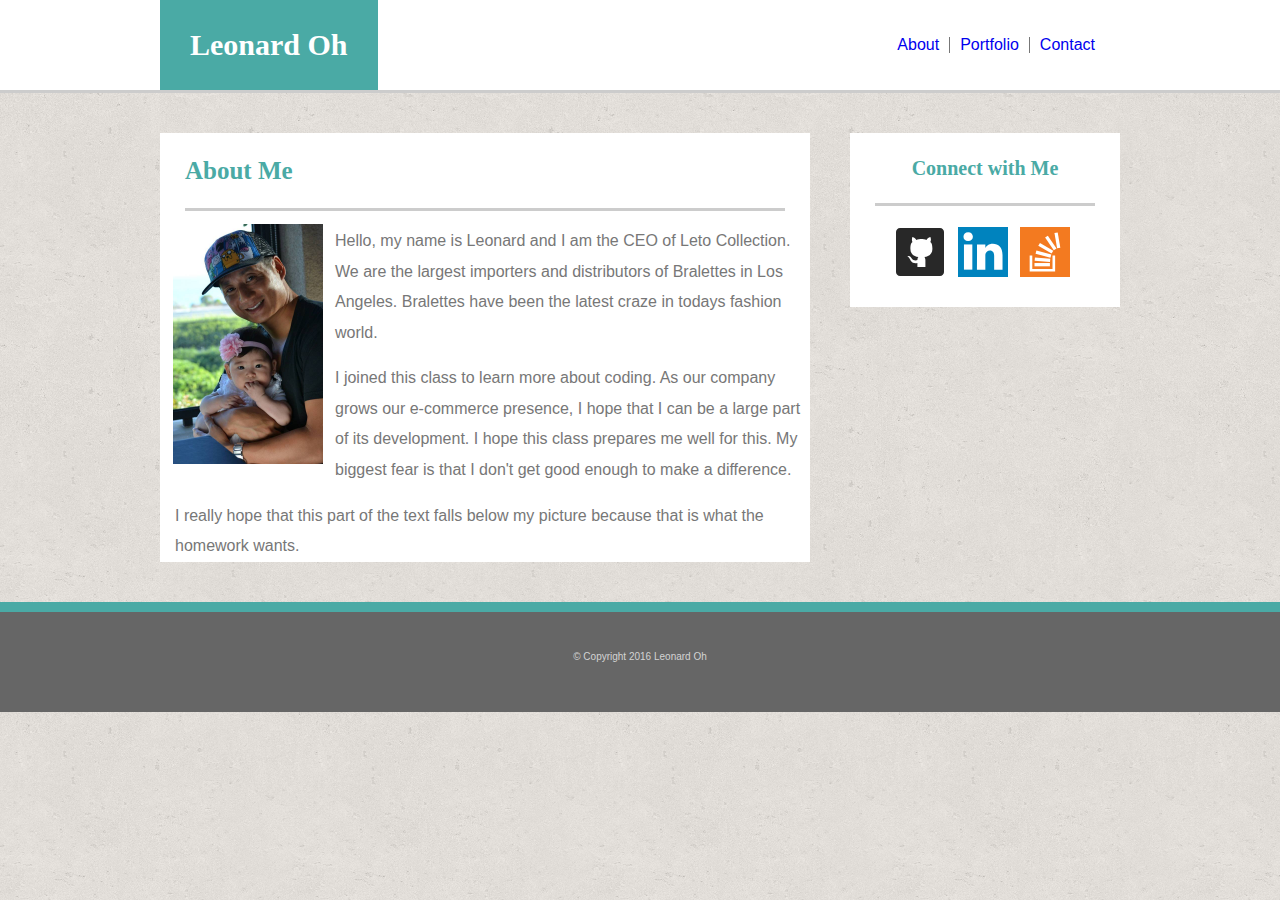
<file: assignment1/index.html>
<!DOCTYPE html>
<html>
	<head>	
		<title>About | Leonard Oh</title>
		<meta name="viewport" content="width=device-width, initial-scale=1.0">
		<meta charset="utf-8">
		<link rel="stylesheet" type="text/css" href="assets/css/reset.css">
		<link rel="stylesheet" type="text/css" href="assets/css/style.css">
		
	</head>
	<body>
		<header>
			<div class="header_content">
				<section id="name">
					<h1>Leonard Oh</h1>
				</section>
				<section id="toplinks">
					<ul>
						<li class="links"><a href="index.html">About</a></li>
						<li class="links"><a href="portfolio.html">Portfolio</a></li>
						<li class="links"><a href="contact.html">Contact</a></li>
					</ul>
				</section>
			</div>
		</header>
	<div class="container2">
		<section class="about_me">
			<h2>About Me</h2>
			<img id="mypicture" src="assets/images/profile_picture.jpg" style="width:150px;height:240px;">
			<p class="about">Hello, my name is Leonard and I am the CEO of Leto Collection. We are the largest importers and distributors of Bralettes in Los Angeles. Bralettes have been the latest craze in todays fashion world.</p>

			<p class="about">I joined this class to learn more about coding. As our company grows our e-commerce presence, I hope that I can be a large part of its development. I hope this class prepares me well for this. My biggest fear is that I don't get good enough to make a difference. 
			</p>

			<p class="about">I really hope that this part of the text falls below my picture because that is what the homework wants. </p>
		</section>
		<section class="connect">
			<h3>Connect with Me</h3>
			<ul class="thumbnailbox">
				<li><img class="thumbnails" src="assets/images/git_logo.svg" style="width:50px;height:50px;"></li>
				<li><img class="thumbnails" src="assets/images/linkedin_logo.svg" style="width:50px;height:50px;"></li>
				<li><img class="thumbnails" src="assets/images/stack_logo.svg" style="width:50px;height:50px;"></li>
			</ul>
		</section>
	</div>
	</body>	
	<footer>
		<div class="footer">	
			<p id="footer">&copy; Copyright 2016 Leonard Oh</p>
		</div>		
	</footer>
</html>
</file>
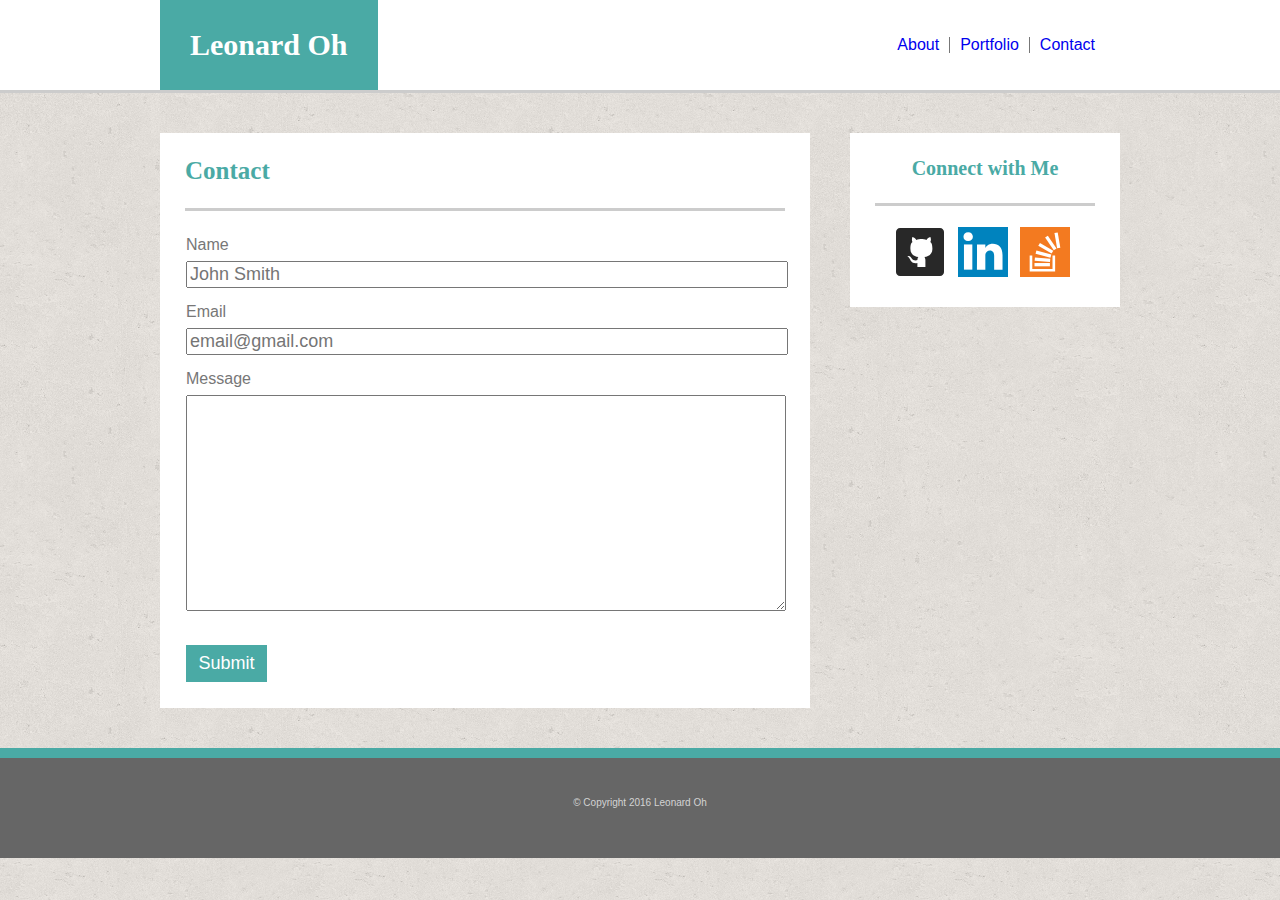
<file: assignment1/contact.html>
<!DOCTYPE html>
<html>
	<head>
		<title>Contact | Leonard Oh</title>
		<meta name="viewport" content="width=device-width, initial-scale=1.0">
		<meta charset="utf-8">
		<link rel="stylesheet" type="text/css" href="assets/css/reset.css">
		<link rel="stylesheet" type="text/css" href="assets/css/style.css">
	</head>
	<body>
		<header>
			<div class="header_content">
				<section id="name">
					<h1>Leonard Oh</h1>
				</section>
				<section id="toplinks">
					<ul>
						<li class="links"><a href="index.html">About</a></li>
						<li class="links"><a href="portfolio.html">Portfolio</a></li>
						<li class="links"><a href="contact.html">Contact</a></li>
					</ul>
				</section>
			</div>
		</header>	
		<div class="container2">
			<section class="contact">
				<h2>Contact</h2>
					<div class="form">
						<h5>Name</h5>
						<p class="entry">
						<input type="text" name="name" id="name2" placeholder ="John Smith" />
						</p>
						<h5>Email</h5>
						<p class="entry">
						<input type="text" name="email" id="email" size="100%" placeholder ="email@gmail.com" />
						</p>
						<h5>Message</h5>
						<p class="entry">
						<textarea name="message" rows="10" cols="100%"/></textarea>
						</p>
						<p class="Submit">
						<input id="submit_button" type="submit" value="Submit">
						</p>
					</div>
			</section>
			<section class="connect">
				<h3>Connect with Me</h3>
				<ul class="thumbnailbox">
					<li><img class="thumbnails" src="assets/images/git_logo.svg" style="width:50px;height:50px;"></li>
					<li><img class="thumbnails" src="assets/images/linkedin_logo.svg" style="width:50px;height:50px;"></li>
					<li><img class="thumbnails" src="assets/images/stack_logo.svg" style="width:50px;height:50px;"></li>
				</ul>
			</section>	
		</div>	
	</body>
	<footer>
		<div class="footer">
			<p id="footer">&copy; Copyright 2016 Leonard Oh</p>
		</div>
	</footer>
</html>
</file>
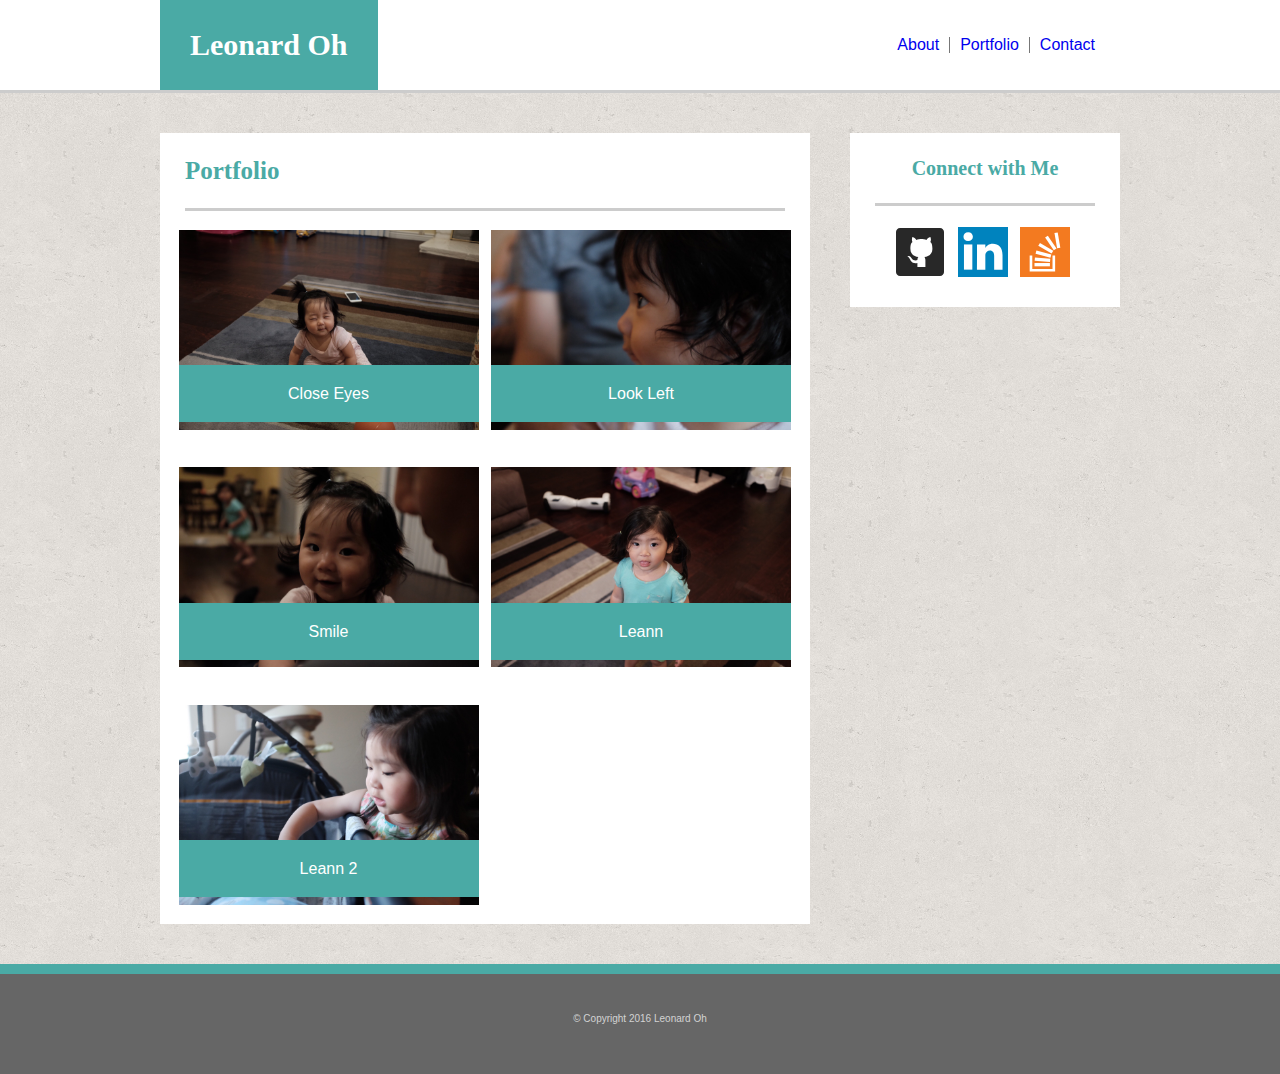
<file: assignment1/portfolio.html>
<!DOCTYPE html>
<html>
	<head>	
		<title>Portfolio | Leonard Oh</title>
		<meta name="viewport" content="width=device-width, initial-scale=1.0">
		<meta charset="utf-8">
		<link rel="stylesheet" type="text/css" href="assets/css/reset.css">
		<link rel="stylesheet" type="text/css" href="assets/css/style.css">
		
	</head>
	<body>
		<header>
			<div class="header_content">	
				<section id="name">
					<h1>Leonard Oh</h1>
				</section>
				<section id="toplinks">
					<ul>
						<li class="links"><a href="index.html">About</a></li>
						<li class="links"><a href="portfolio.html">Portfolio</a></li>
						<li class="links"><a href="contact.html">Contact</a></li>
					</ul>
				</section>
			</div>	
		</header>
		<div class="container2">
			<section class="portfolio">
				<h2>Portfolio</h2>
						<div class="image-text">
							<img class="thumbnail" src="assets/images/lana1.jpg">
							<p class="text-image">Close Eyes</p>
						</div>
						
						<div class="image-text">
							<img class="thumbnail" src="assets/images/lana2.jpg">
							<p class="text-image">Look Left</p>
						</div>	
						
						<div class="image-text">
							<img class="thumbnail" src="assets/images/lana3.jpg">
							<p class="text-image">Smile</p>
						</div>
						
						<div class="image-text">
							<img class="thumbnail" src="assets/images/leann1.jpg">
							<p class="text-image">Leann</p>
						</div>
						
						<div class="image-text">
							<img class="thumbnail" src="assets/images/leann2.jpg">
							<p class="text-image">Leann 2</p>
						</div>
			</section>
			<section class="connect">
				<h3>Connect with Me</h3>
			<ul class="thumbnailbox">
				<li><img class="thumbnails" src="assets/images/git_logo.svg" style="width:50px;height:50px;"></li>
				<li><img class="thumbnails" src="assets/images/linkedin_logo.svg" style="width:50px;height:50px;"></li>
				<li><img class="thumbnails" src="assets/images/stack_logo.svg" style="width:50px;height:50px;"></li>
			</ul>
			</section>	
			<!-- <div class="push"></div> --><!--  // Not sure why this makes my container come down?? -->
		</div>
		
	</body>
	<footer>
		<div class="footer">
			<p id="footer">&copy; Copyright 2016 Leonard Oh</p>
		</div>
	</footer>
</html>
</file>
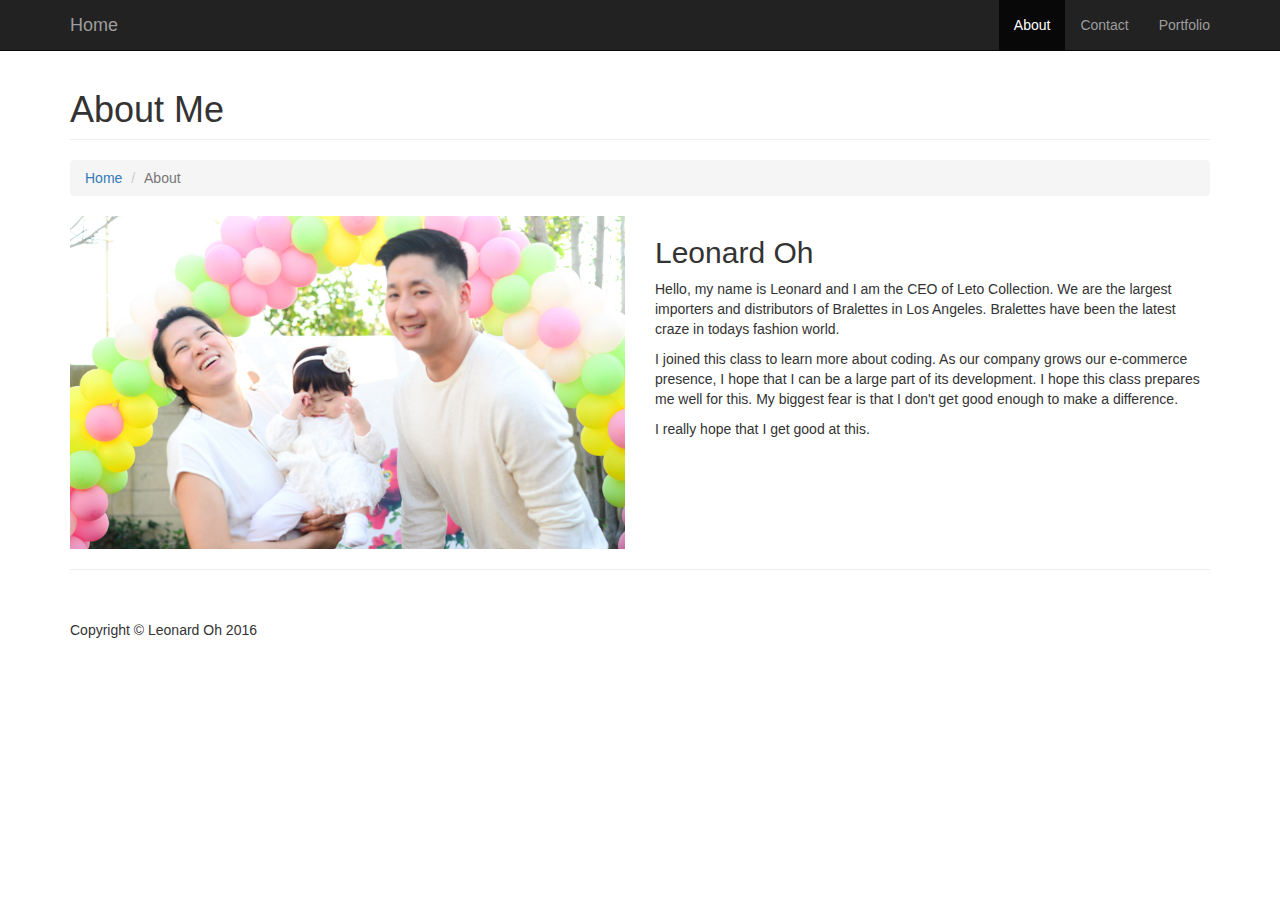
<file: assignment2/startbootstrap-modern-business-1.0.5/about.html>
<!DOCTYPE html>
<html lang="en">

<head>

    <meta charset="utf-8">
    <meta http-equiv="X-UA-Compatible" content="IE=edge">
    <meta name="viewport" content="width=device-width, initial-scale=1">
    <meta name="description" content="">
    <meta name="author" content="">

    <title>Leonard Oh | About Me</title>

    <!-- Bootstrap Core CSS -->
    <link href="css/bootstrap.min.css" rel="stylesheet">

    <!-- Custom CSS -->
    <link href="css/modern-business.css" rel="stylesheet">

    <!-- Custom Fonts -->
    <link href="font-awesome/css/font-awesome.min.css" rel="stylesheet" type="text/css">

    <!-- HTML5 Shim and Respond.js IE8 support of HTML5 elements and media queries -->
    <!-- WARNING: Respond.js doesn't work if you view the page via file:// -->
    <!--[if lt IE 9]>
        <script src="https://oss.maxcdn.com/libs/html5shiv/3.7.0/html5shiv.js"></script>
        <script src="https://oss.maxcdn.com/libs/respond.js/1.4.2/respond.min.js"></script>
    <![endif]-->

</head>

<body>

    <!-- Navigation -->
    <nav class="navbar navbar-inverse navbar-fixed-top" role="navigation">
        <div class="container">
            <!-- Brand and toggle get grouped for better mobile display -->
            <div class="navbar-header">
                <button type="button" class="navbar-toggle" data-toggle="collapse" data-target="#bs-example-navbar-collapse-1">
                    <span class="sr-only">Toggle navigation</span>
                    <span class="icon-bar"></span>
                    <span class="icon-bar"></span>
                    <span class="icon-bar"></span>
                </button>
                <a class="navbar-brand" href="about.html">Home</a>
            </div>
            <!-- Collect the nav links, forms, and other content for toggling -->
            <div class="collapse navbar-collapse" id="bs-example-navbar-collapse-1">
                <ul class="nav navbar-nav navbar-right">
                    <li class="active">
                        <a href="about.html">About</a>
                    </li>
                    <li>
                        <a href="contact.html">Contact</a>
                    </li>
                    <li>
                        <a href="portfolio-1-col.html">Portfolio</a>
                    </li>
                </ul>
            </div> 
            <!-- /.navbar-collapse -->
        </div>
        <!-- /.container -->
    </nav>

    <!-- Page Content -->
    <div class="container">

        <!-- Page Heading/Breadcrumbs -->
        <div class="row">
            <div class="col-lg-12">
                <h1 class="page-header">About Me</h1>
                <ol class="breadcrumb">
                    <li><a href="about.html">Home</a>
                    </li>
                    <li class="active">About</li>
                </ol>
            </div>
        </div>
        <!-- /.row -->

        <!-- Intro Content -->
        <div class="row">
            <div class="col-md-6">
                <img class="img-responsive" src="../assets/images/family.jpg" alt="#">
            </div>
            <div class="col-md-6">
            <h2>Leonard Oh</h2>
            <p>Hello, my name is Leonard and I am the CEO of Leto Collection. We are the largest importers and distributors of Bralettes in Los Angeles. Bralettes have been the latest craze in todays fashion world.</p>

            <p>I joined this class to learn more about coding. As our company grows our e-commerce presence, I hope that I can be a large part of its development. I hope this class prepares me well for this. My biggest fear is that I don't get good enough to make a difference.</p>
            <p>I really hope that I get good at this.</p>
            </div>
        </div>
        <!-- /.row -->     

        <hr>

        <!-- Footer -->
        <footer>
            <div class="row">
                <div class="col-lg-12">
                    <p>Copyright &copy; Leonard Oh 2016</p>
                </div>
            </div>
        </footer>

    </div>
    <!-- /.container -->

    <!-- jQuery -->
    <script src="js/jquery.js"></script>

    <!-- Bootstrap Core JavaScript -->
    <script src="js/bootstrap.min.js"></script>

</body>

</html>
</file>
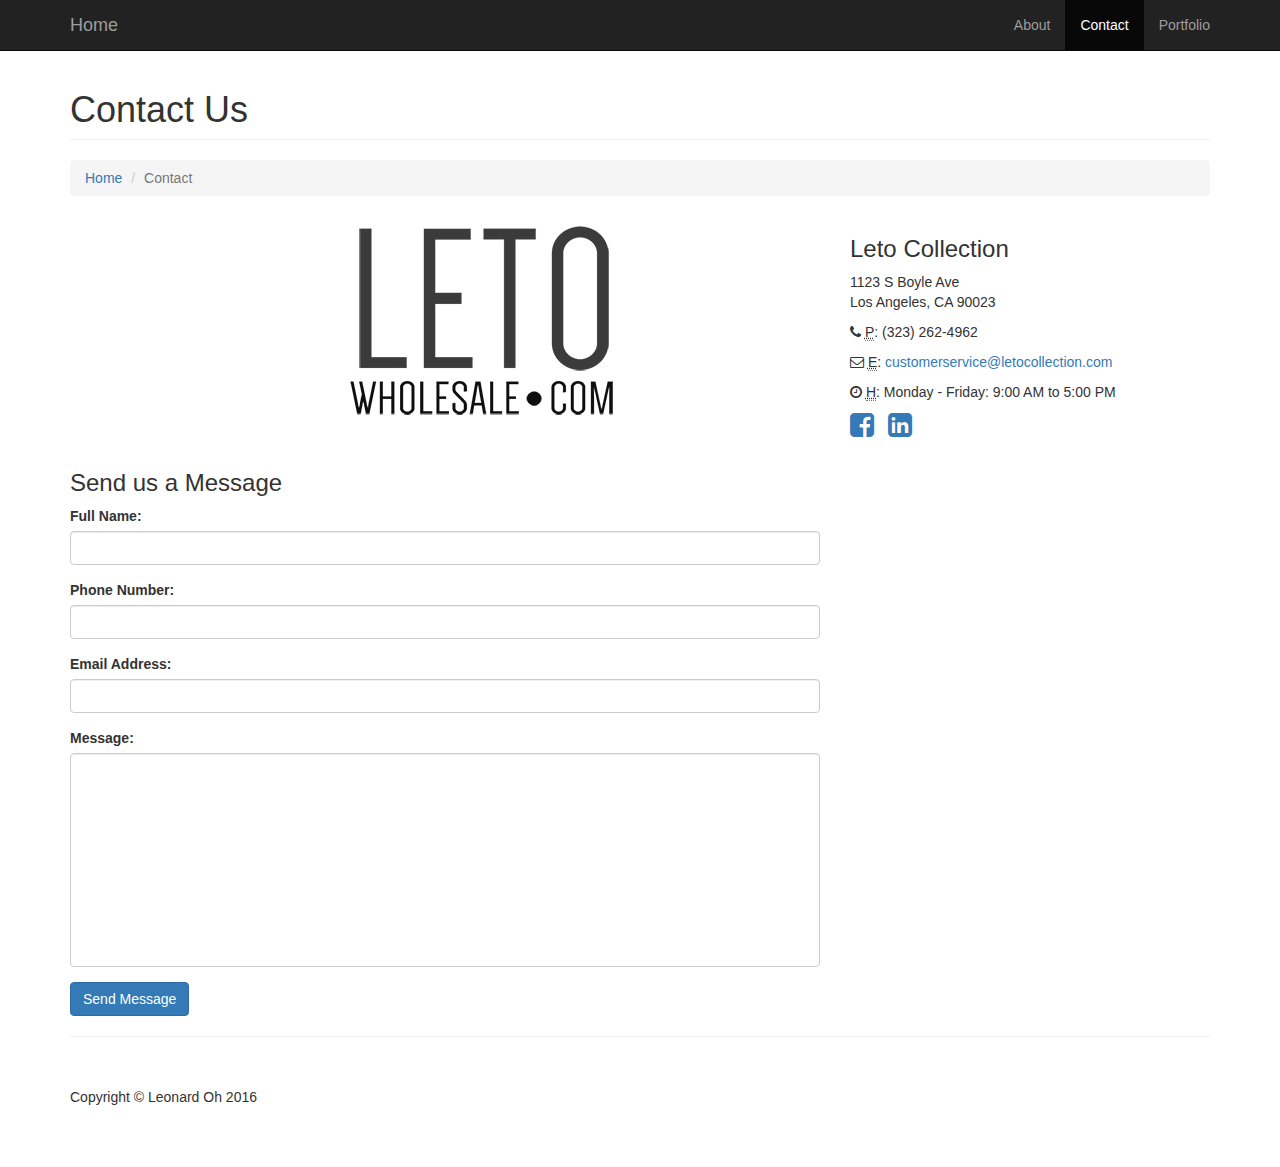
<file: assignment2/startbootstrap-modern-business-1.0.5/contact.html>
<!DOCTYPE html>
<html lang="en">

<head>

    <meta charset="utf-8">
    <meta http-equiv="X-UA-Compatible" content="IE=edge">
    <meta name="viewport" content="width=device-width, initial-scale=1">
    <meta name="description" content="">
    <meta name="author" content="">

    <title>Leonard Oh | Contact Us</title>

    <!-- Bootstrap Core CSS -->
    <link href="css/bootstrap.min.css" rel="stylesheet">

    <!-- Custom CSS -->
    <link href="css/modern-business.css" rel="stylesheet">

    <!-- Custom Fonts -->
    <link href="font-awesome/css/font-awesome.min.css" rel="stylesheet" type="text/css">

    <!-- HTML5 Shim and Respond.js IE8 support of HTML5 elements and media queries -->
    <!-- WARNING: Respond.js doesn't work if you view the page via file:// -->
    <!--[if lt IE 9]>
        <script src="https://oss.maxcdn.com/libs/html5shiv/3.7.0/html5shiv.js"></script>
        <script src="https://oss.maxcdn.com/libs/respond.js/1.4.2/respond.min.js"></script>
    <![endif]-->

</head>

<body>

    <!-- Navigation -->
    <nav class="navbar navbar-inverse navbar-fixed-top" role="navigation">
        <div class="container">
            <!-- Brand and toggle get grouped for better mobile display -->
            <div class="navbar-header">
                <button type="button" class="navbar-toggle" data-toggle="collapse" data-target="#bs-example-navbar-collapse-1">
                    <span class="sr-only">Toggle navigation</span>
                    <span class="icon-bar"></span>
                    <span class="icon-bar"></span>
                    <span class="icon-bar"></span>
                </button>
                <a class="navbar-brand" href="about.html">Home</a>
            </div>
            <!-- Collect the nav links, forms, and other content for toggling -->
            <div class="collapse navbar-collapse" id="bs-example-navbar-collapse-1">
                <ul class="nav navbar-nav navbar-right">
                    <li>
                        <a href="about.html">About</a>
                    </li>
                    <li class="active">
                        <a href="contact.html">Contact</a>
                    </li>
                    <li>
                        <a href="portfolio-1-col.html">Portfolio</a>
                    </li>
                </ul>
            </div>
            <!-- /.navbar-collapse -->
        </div>
        <!-- /.container -->
    </nav>

    <!-- Page Content -->
    <div class="container">

        <!-- Page Heading/Breadcrumbs -->
        <div class="row">
            <div class="col-lg-12">
                <h1 class="page-header">Contact Us</h1>
                <ol class="breadcrumb">
                    <li><a href="about.html">Home</a>
                    </li>
                    <li class="active">Contact</li>
                </ol>
            </div>
        </div>
        <!-- /.row -->

        <!-- Content Row -->
        <div class="row">
            <!-- Map Column -->
            <div class="col-md-8"> 
                <div class="col-md-4"></div>
                <div class="col-md-4">
                    <img src="../assets/images/leto_wholesale_logo.jpg" class="img-fluid" alt="Responsive image">
                </div>
                <div class="col-md-4"></div>  
            </div>
            <!-- Contact Details Column -->
            <div class="col-md-4">
                <h3>Leto Collection</h3>
                <p>
                    1123 S Boyle Ave<br>Los Angeles, CA 90023<br>
                </p>
                <p><i class="fa fa-phone"></i> 
                    <abbr title="Phone">P</abbr>: (323) 262-4962</p>
                <p><i class="fa fa-envelope-o"></i> 
                    <abbr title="Email">E</abbr>: <a href="mailto:customerservice@letocollection.com">customerservice@letocollection.com</a>
                </p>
                <p><i class="fa fa-clock-o"></i> 
                    <abbr title="Hours">H</abbr>: Monday - Friday: 9:00 AM to 5:00 PM</p>
                <ul class="list-unstyled list-inline list-social-icons">
                    <li>
                        <a href="https://www.facebook.com/letowholesale"><i class="fa fa-facebook-square fa-2x"></i></a>
                    </li>
                    <li>
                        <a href="https://www.linkedin.com/in/ohleonard"><i class="fa fa-linkedin-square fa-2x"></i></a>
                    </li>
                </ul>
            </div>
        </div>
        <!-- /.row -->

        <!-- Contact Form -->
        <!-- In order to set the email address and subject line for the contact form go to the bin/contact_me.php file. -->
        <div class="row">
            <div class="col-md-8">
                <h3>Send us a Message</h3>
                <form name="sentMessage" id="contactForm" novalidate>
                    <div class="control-group form-group">
                        <div class="controls">
                            <label>Full Name:</label>
                            <input type="text" class="form-control" id="name" required data-validation-required-message="Please enter your name.">
                            <p class="help-block"></p>
                        </div>
                    </div>
                    <div class="control-group form-group">
                        <div class="controls">
                            <label>Phone Number:</label>
                            <input type="tel" class="form-control" id="phone" required data-validation-required-message="Please enter your phone number.">
                        </div>
                    </div>
                    <div class="control-group form-group">
                        <div class="controls">
                            <label>Email Address:</label>
                            <input type="email" class="form-control" id="email" required data-validation-required-message="Please enter your email address.">
                        </div>
                    </div>
                    <div class="control-group form-group">
                        <div class="controls">
                            <label>Message:</label>
                            <textarea rows="10" cols="100" class="form-control" id="message" required data-validation-required-message="Please enter your message" maxlength="999" style="resize:none"></textarea>
                        </div>
                    </div>
                    <div id="success"></div>
                    <!-- For success/fail messages -->
                    <button type="submit" class="btn btn-primary">Send Message</button>
                </form>
            </div>

        </div>
        <!-- /.row -->

        <hr>

        <!-- Footer -->
        <footer>
            <div class="row">
                <div class="col-lg-12">
                    <p>Copyright &copy; Leonard Oh 2016</p>
                </div>
            </div>
        </footer>

    </div>
    <!-- /.container -->

    <!-- jQuery -->
    <script src="js/jquery.js"></script>

    <!-- Bootstrap Core JavaScript -->
    <script src="js/bootstrap.min.js"></script>

    <!-- Contact Form JavaScript -->
    <!-- Do not edit these files! In order to set the email address and subject line for the contact form go to the bin/contact_me.php file. -->
    <script src="js/jqBootstrapValidation.js"></script>
    <script src="js/contact_me.js"></script>

</body>

</html>
</file>
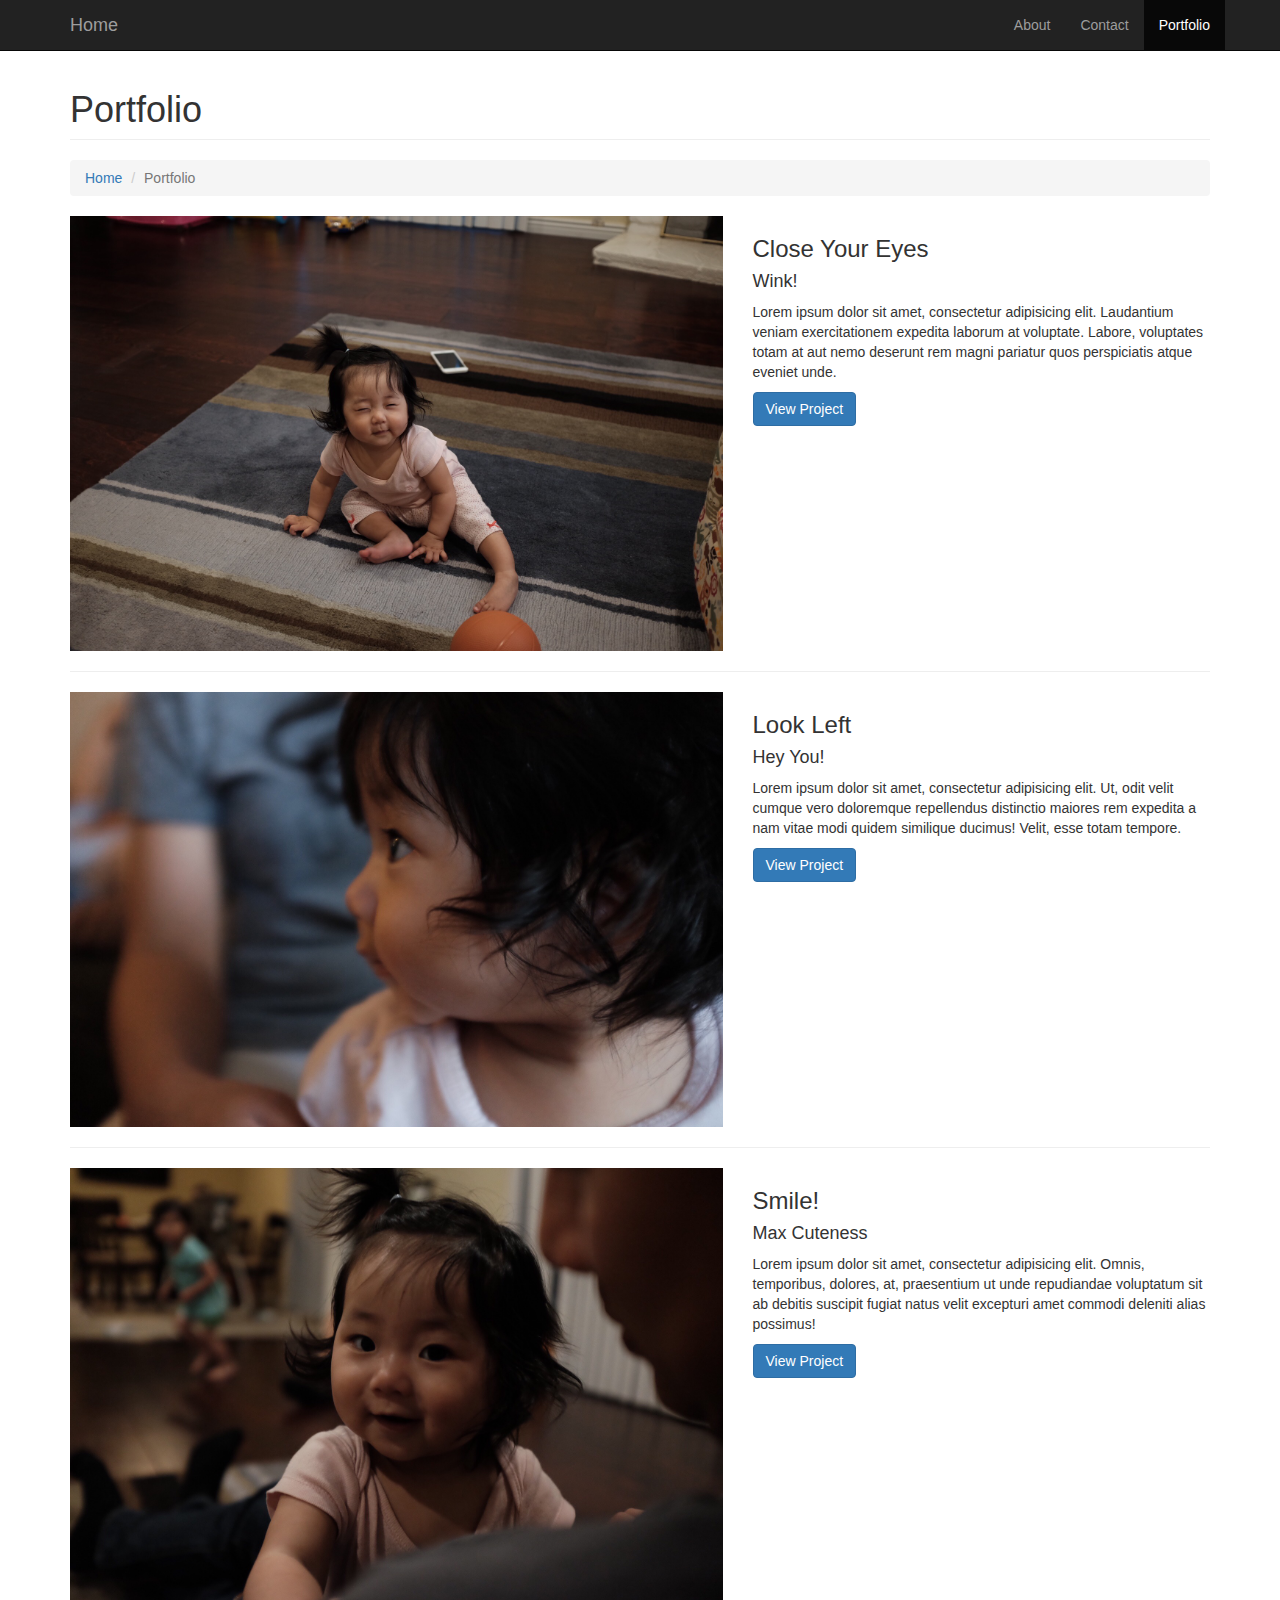
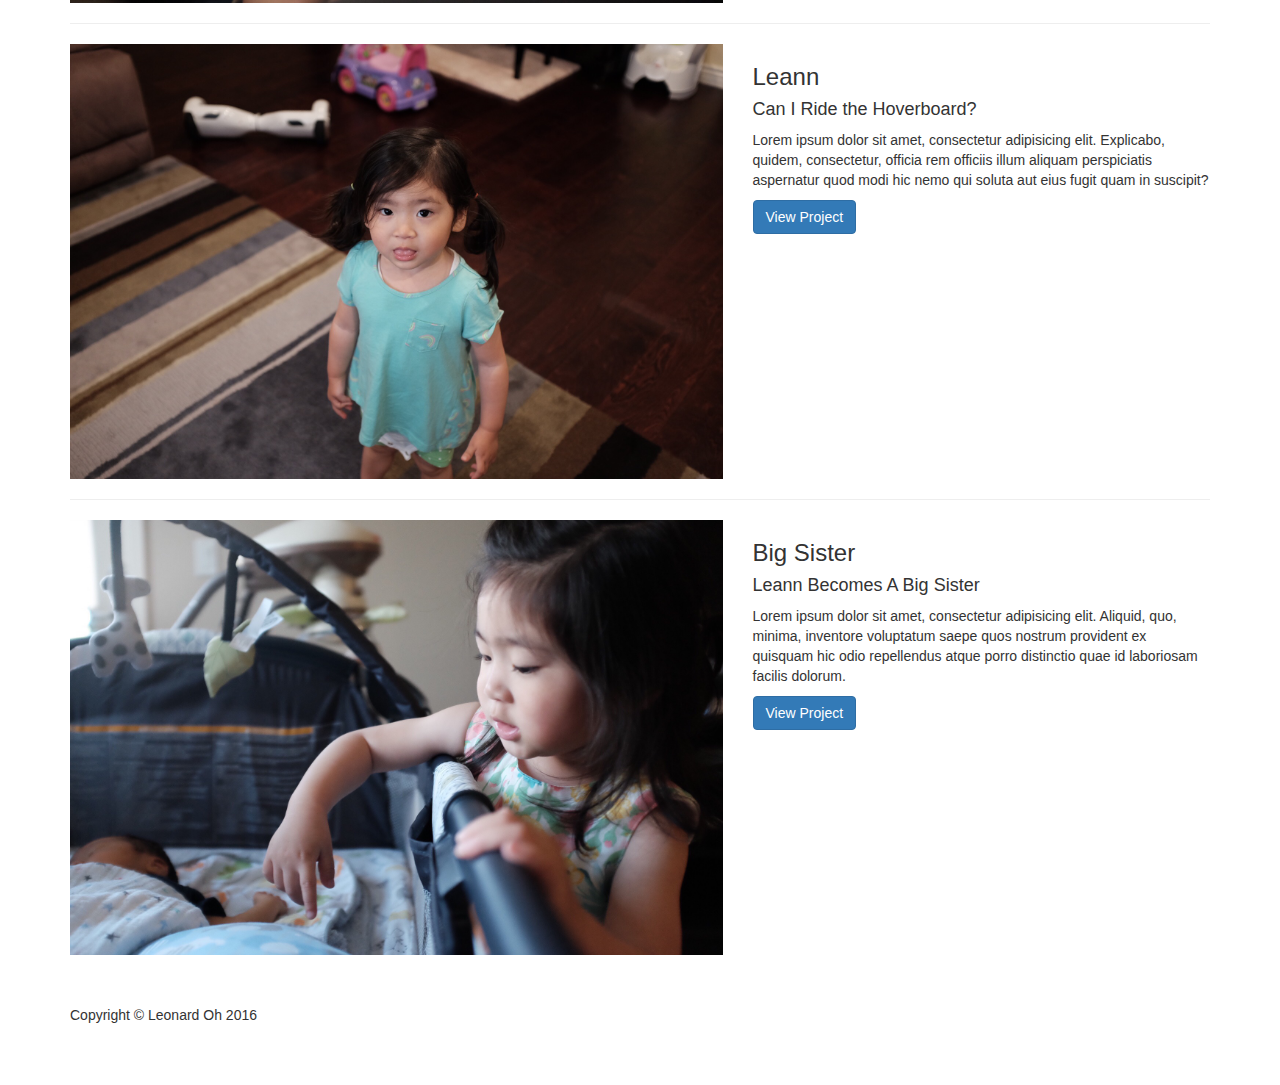
<file: assignment2/startbootstrap-modern-business-1.0.5/portfolio-1-col.html>
<!DOCTYPE html>
<html lang="en">

<head>

    <meta charset="utf-8">
    <meta http-equiv="X-UA-Compatible" content="IE=edge">
    <meta name="viewport" content="width=device-width, initial-scale=1">
    <meta name="description" content="">
    <meta name="author" content="">

    <title>Leonard Oh | Portfolio</title>

    <!-- Bootstrap Core CSS -->
    <link href="css/bootstrap.min.css" rel="stylesheet">

    <!-- Custom CSS -->
    <link href="css/modern-business.css" rel="stylesheet">

    <!-- Custom Fonts -->
    <link href="font-awesome/css/font-awesome.min.css" rel="stylesheet" type="text/css">

    <!-- HTML5 Shim and Respond.js IE8 support of HTML5 elements and media queries -->
    <!-- WARNING: Respond.js doesn't work if you view the page via file:// -->
    <!--[if lt IE 9]>
        <script src="https://oss.maxcdn.com/libs/html5shiv/3.7.0/html5shiv.js"></script>
        <script src="https://oss.maxcdn.com/libs/respond.js/1.4.2/respond.min.js"></script>
    <![endif]-->

</head>

<body>

    <!-- Navigation -->
    <nav class="navbar navbar-inverse navbar-fixed-top" role="navigation">
        <div class="container">
            <!-- Brand and toggle get grouped for better mobile display -->
            <div class="navbar-header">
                <button type="button" class="navbar-toggle" data-toggle="collapse" data-target="#bs-example-navbar-collapse-1">
                    <span class="sr-only">Toggle navigation</span>
                    <span class="icon-bar"></span>
                    <span class="icon-bar"></span>
                    <span class="icon-bar"></span>
                </button>
                <a class="navbar-brand" href="about.html">Home</a>
            </div>
            <!-- Collect the nav links, forms, and other content for toggling -->
            <div class="collapse navbar-collapse" id="bs-example-navbar-collapse-1">
                <ul class="nav navbar-nav navbar-right">
                    <li>
                        <a href="about.html">About</a>
                    </li>
                    <li>
                        <a href="contact.html">Contact</a>
                    </li>
                    <li class="active">
                        <a href="portfolio-1-col.html">Portfolio</a>
                    </li>
                </ul>
            </div>
            <!-- /.navbar-collapse -->
        </div>
        <!-- /.container -->
    </nav>

    <!-- Page Content -->
    <div class="container">

        <!-- Page Heading/Breadcrumbs -->
        <div class="row">
            <div class="col-lg-12">
                <h1 class="page-header">Portfolio</h1>
                <ol class="breadcrumb">
                    <li><a href="about.html">Home</a>
                    </li>
                    <li class="active">Portfolio</li>
                </ol>
            </div>
        </div>
        <!-- /.row -->

        <!-- Project One -->
        <div class="row">
            <div class="col-md-7">
                <a href="portfolio-item.html">
                    <img class="img-responsive img-hover" src="../assets/images/lana1.jpg" alt="#">
                </a>
            </div>
            <div class="col-md-5">
                <h3>Close Your Eyes</h3>
                <h4>Wink!</h4>
                <p>Lorem ipsum dolor sit amet, consectetur adipisicing elit. Laudantium veniam exercitationem expedita laborum at voluptate. Labore, voluptates totam at aut nemo deserunt rem magni pariatur quos perspiciatis atque eveniet unde.</p>
                <a class="btn btn-primary" href="#">View Project</i></a>
            </div>
        </div>
        <!-- /.row -->

        <hr>

        <!-- Project Two -->
        <div class="row">
            <div class="col-md-7">
                <a href="portfolio-item.html">
                    <img class="img-responsive img-hover" src="../assets/images/lana2.jpg" alt="#">
                </a>
            </div>
            <div class="col-md-5">
                <h3>Look Left</h3>
                <h4>Hey You!</h4>
                <p>Lorem ipsum dolor sit amet, consectetur adipisicing elit. Ut, odit velit cumque vero doloremque repellendus distinctio maiores rem expedita a nam vitae modi quidem similique ducimus! Velit, esse totam tempore.</p>
                <a class="btn btn-primary" href="#">View Project</i></a>
            </div>
        </div>
        <!-- /.row -->

        <hr>

        <!-- Project Three -->
        <div class="row">
            <div class="col-md-7">
                <a href="portfolio-item.html">
                    <img class="img-responsive img-hover" src="../assets/images/lana3.jpg" alt="#">
                </a>
            </div>
            <div class="col-md-5">
                <h3>Smile!</h3>
                <h4>Max Cuteness</h4>
                <p>Lorem ipsum dolor sit amet, consectetur adipisicing elit. Omnis, temporibus, dolores, at, praesentium ut unde repudiandae voluptatum sit ab debitis suscipit fugiat natus velit excepturi amet commodi deleniti alias possimus!</p>
                <a class="btn btn-primary" href="#">View Project</i></a>
            </div>
        </div>
        <!-- /.row -->

        <hr>

        <!-- Project Four -->
        <div class="row">

            <div class="col-md-7">
                <a href="portfolio-item.html">
                    <img class="img-responsive img-hover" src="../assets/images/leann1.jpg" alt="#">
                </a>
            </div>
            <div class="col-md-5">
                <h3>Leann</h3>
                <h4>Can I Ride the Hoverboard?</h4>
                <p>Lorem ipsum dolor sit amet, consectetur adipisicing elit. Explicabo, quidem, consectetur, officia rem officiis illum aliquam perspiciatis aspernatur quod modi hic nemo qui soluta aut eius fugit quam in suscipit?</p>
                <a class="btn btn-primary" href="#">View Project</i></a>
            </div>
        </div>
        <!-- /.row -->

        <hr>

        <!-- Project Five -->
        <div class="row">
            <div class="col-md-7">
                <a href="#">
                    <img class="img-responsive img-hover" src="../assets/images/leann2.jpg" alt="#">
                </a>
            </div>
            <div class="col-md-5">
                <h3>Big Sister</h3>
                <h4>Leann Becomes A Big Sister</h4>
                <p>Lorem ipsum dolor sit amet, consectetur adipisicing elit. Aliquid, quo, minima, inventore voluptatum saepe quos nostrum provident ex quisquam hic odio repellendus atque porro distinctio quae id laboriosam facilis dolorum.</p>
                <a class="btn btn-primary" href="#">View Project</i></a>
            </div>
        </div>

               <!-- Footer -->
        <footer>
            <div class="row">
                <div class="col-lg-12">
                    <p>Copyright &copy; Leonard Oh 2016</p>
                </div>
            </div>
        </footer>

    </div>
    <!-- /.container -->

    <!-- jQuery -->
    <script src="js/jquery.js"></script>

    <!-- Bootstrap Core JavaScript -->
    <script src="js/bootstrap.min.js"></script>

</body>

</html>
</file>
<file: assignment1/assets/css/style.css>
header {
	background: white;
	clear: both;
	overflow: auto;
	border-bottom:solid;
	border-bottom-color: #cccccc;
}

.header_content{
	width:960px;
	margin:auto;
}

body{ 
	background: url("../images/cork-wallet.png");
	margin:0;
}
h1 {
	background-color: #4aaaa5;
	padding: 30px;
	color: white;
	float: left;
	margin: 0;
	font-family: 'Georgia', Times, Times New Roman, serif;
	height: auto;
	font-size: 30px;
	font-weight: bold;
}


#toplinks {
	float:right;
	margin-top: 37px;
	margin-right: 15px;
	}
a{
	text-decoration: none;
}

.links{
	display: inline;
	float: left;
	padding-right: 10px;
	padding-left: 10px;
	border-right: 1px solid;
	border-color: #777777;
	font-family: 'Arial', 'Helvetica Neue', Helvetica, sans-serif;
	color: #777777;
	padding-top: 0px;
}

.links:last-child {
	border-right: none;
}
h2{font-size: 25px;}

h3{
	font-size: 20px;
	text-align: center;
}

h3,
h2{
	font-weight: bold;
	padding-top: 25px;
	padding-bottom: 25px;
	margin: 0;
	border-bottom:solid #ccc;
	margin-left: 25px;
	margin-right: 25px;
	color: #4aaaa5;
	font-family: 'Georgia', Times, Times New Roman, serif;
}
h5{
	font-family:'Arial', 'Helvetica Neue', Helvetica, sans-serif;
	color: #777777;
}
.container2 {
	overflow: auto;
	width: 960px;
	margin: auto;
	background: url("../images/cork-wallet.png");
	padding-top: 40px;
	padding-bottom: 40px;
}

.about{
	line-height: 191%;
	margin-left: 15px;
}

.connect {
	background-color: white;
	width: 270px;
	text-align: center;
	float: right;
}

.form{
	padding: 26px;
}

.entry{
	width: 100%;
	padding-top: 8px;
	padding-bottom: 16px;
}

.labels{
	position: absolute;

}


.about_me,
.portfolio, 
.contact{
	background-color: white;
	width: 650px;
	float:left;
	overflow: auto;
}

h3.labels {
	position: fixed;
}

img.thumbnail{
	width: 300px;
	height: auto;
	display: block;
	position: relative;
}

p {
	padding-top: 15px;
	font-family: 'Arial', 'Helvetica Neue', Helvetica, sans-serif;
	color: #777777;
}

img{
	float: left;
	padding: 12.5px;
	height: auto;
}

img.thumbnails{
	padding-left: 0;
	padding-bottom: 30px;
	padding-top: 21px;
	width: 100%;
	float: left;

}
ul.thumbnailbox{
	margin-left: 45px;
}
.image-text{
	position:relative;
	width: 300px;
	float: left;
	padding:6.25px;
}

.image-text p{
	position: absolute;
	top: 65%;
	text-align: center;
	background: #4aaaa5;
	color: white;
	line-height: 57px;
}

.text-image{
	padding: 0;
	width: 300px;
	margin-left: 12.25px;
}
.container3 {
	height: 100px;
	width: 960px;
}

input{
	width:594px;
	font-size: 18px;
}

textarea{
	width: 594px;
	font-size: 18px;
}

#submit_button{
	width: 50px;
	background-color: #4aaaa5;
	color: white;
	border: none;
	width: 81px;
	padding: 8px;

}

#footer{
	margin-top: 25px;
	color: lightgray;
}

footer {
	background-color: #666666;
	text-align: center;
	color: white;
	font-size: 10px;
	border-top: 10px;
	border-top-style: solid;
	border-color: #4aaaa5;
	clear: both;
	height: 100px;
	text-decoration: none;
}

@media screen and (max-width:980px) and (min-width:769px) {
	
	.header_content{
		max-width: 803px;
	}
	
	
	.container2{
		max-width: 803px;
		width: 100%;
	}
	
	.contact,
	.portfolio,
	.about_me{
		width: 59%;
		margin: auto;
	}

	.form{
		width: 422px;
	}

	#email,
	#name2 {
		width: 422px;
	}

	textarea{
		width: 422px;
	}



	.connect{
		width: 270px;
		float:right;
	}

	img.thumbnail{
		width: 435px;
	}
	.text-image{
		width: 435px;
	}

	.image-text{
		width: 435px;
	}
}


@media screen and (max-width:768px) and (min-width:641px) {

	.contact,
	.portfolio,
	.about_me{ 
		width: 100%; }

	
	.connect{ 
		width: 100%;
		margin-top: 40px; 
		margin-left: 0;
	}

	h3{
		text-align: left;
	}	

	ul.thumbnailbox{
		margin-left: 25px;
	}

	header{
		width: 100%;
	}

	.header_content{
		max-width: 700px;
		width: 100%;
	}

	.container2{
		max-width: 700px;
		width: 100%;
	}

	.image-text{
		padding: 6.25px;
		margin-left: 9px;
		width: 316px;
	}

	.form{
		max-width: 650px;
	}


}

@media screen and (max-width:640px){
	body{
		width: 100%;
	}

	header{
		width: 100%;
	}

	.container2{
		max-width:590px;
	}

	.header_content{
		max-width: 100%;
		width: 100%;
	}

	h1{ 
		width: 100%;
		text-align: center;
		padding-left: 0;
		padding-right: 0;
		padding-top: 30px;
		padding-top: 30px;
	}

	h2{
		width: 540px;
	}


	h3{
		text-align: left;
	}	

	ul.thumbnailbox{
		margin-left: 25px;
	} 

	.about{

		width:554px;
	}	 

	#toplinks{
		width: 100%;
		margin: none;
		text-align: center;
		width: 100%;
		margin: 0;
		}	

	.links{
		width: 33%;
		border: none;
		padding-top: 20px;
		padding-right: 0;
		padding-left: 0;
		padding-bottom: 20px;
		height: 50%;
	}	

	.connect{
		width: 100%;
		margin-top: 35px;
	}

	.image-text {
		width: 100%;
		max-width: 577px;
	}

	.image-text p{
		top: 65%;
	}

	.text-image{
		width: 550px;

	}

	img.thumbnail{
		width: 550px;

	}

	.form{
		width: 534px;
	}

	#email,
	#name2 {
		width: 534px;
	}

	textarea{
		width: 534px;
	}


}
</file>
<file: assignment2/startbootstrap-modern-business-1.0.5/css/modern-business.css>
/*!
 * Start Bootstrap - Modern Business HTML Template (http://startbootstrap.com)
 * Code licensed under the Apache License v2.0.
 * For details, see http://www.apache.org/licenses/LICENSE-2.0.
 */

/* Global Styles */

html,
body {
    height: 100%;
}

body {
    padding-top: 50px; /* Required padding for .navbar-fixed-top. Remove if using .navbar-static-top. Change if height of navigation changes. */
}

.img-portfolio {
    margin-bottom: 30px;
}

.img-hover:hover {
    opacity: 0.8;
}

/* Home Page Carousel */

header.carousel {
    height: 50%;
}

header.carousel .item,
header.carousel .item.active,
header.carousel .carousel-inner {
    height: 100%;
}

header.carousel .fill {
    width: 100%;
    height: 100%;
    background-position: center;
    background-size: cover;
}

/* 404 Page Styles */

.error-404 {
    font-size: 100px;
}

/* Pricing Page Styles */

.price {
    display: block;
    font-size: 50px;
    line-height: 50px;
}

.price sup {
    top: -20px;
    left: 2px;
    font-size: 20px;
}

.period {
    display: block;
    font-style: italic;
}

/* Footer Styles */

footer {
    margin: 50px 0;
}

/* Responsive Styles */

@media(max-width:991px) {
    .customer-img,
    .img-related {
        margin-bottom: 30px;
    }
}

@media(max-width:767px) {
    .img-portfolio {
        margin-bottom: 15px;
    }

    header.carousel .carousel {
        height: 70%;
    }
}
</file>
